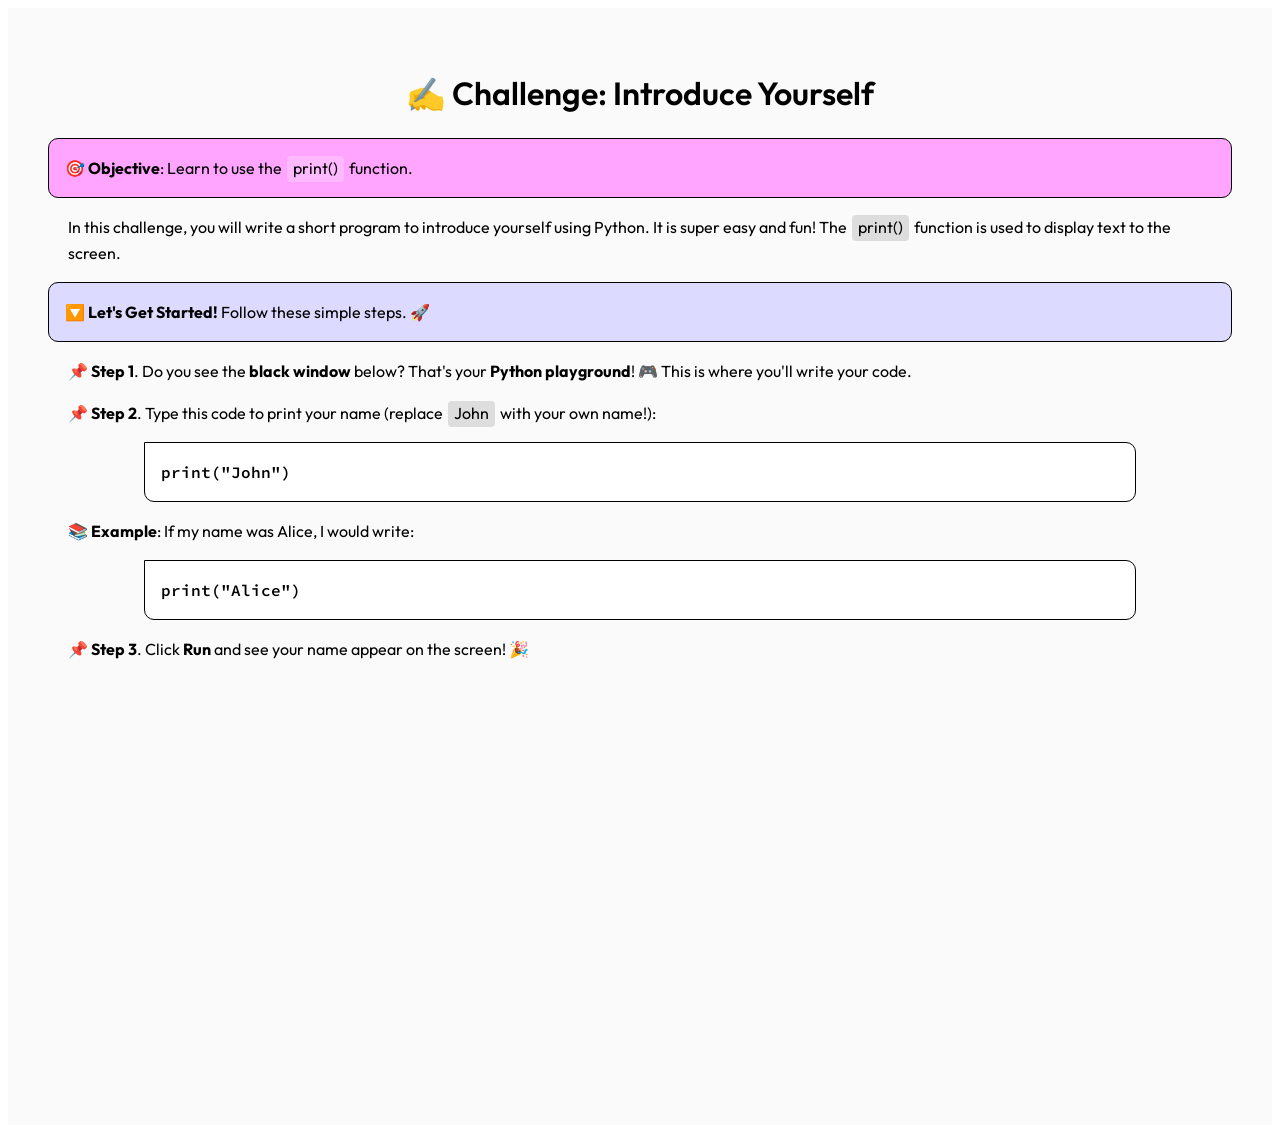
<file: index.html>
<!DOCTYPE html>
<html>
  <head>
    <link href="styles.css">
  </head>
  <body>
    <div class="custom-wrapper">

	<h3>✍ Challenge: Introduce Yourself</h3>
	<div class="custom-bold custom-bg-rose"><strong>🎯 Objective</strong>: Learn to use the <span class="custom-bold__inline-code">print()</span> function.</div>
	<div class="custom-normal">In this challenge, you will write a short program to introduce yourself using Python. It is super easy and fun! The <span class="custom-normal__inline-code">print()</span> function is used to display text to the screen.</div>
	<div class="custom-bold custom-bg-blue"><strong>🔽 Let&#39;s Get Started!</strong> Follow these simple steps. 🚀</div>
	<div class="custom-normal"><strong>📌 Step 1</strong>. Do you see the <strong>black window</strong> below? That&#39;s your <strong>Python playground</strong>! 🎮 This is where you&#39;ll write your code.</div>
	<div class="custom-normal"><strong>📌 Step 2</strong>. Type this code to print your name (replace <span class="custom-normal__inline-code">John</span> with your own name!):</div>
	<div class="custom-code custom-code__no-file-name">
		<div class="custom-code__python-keyword">print(<span class="custom-code__python-string">&quot;John&quot;</span>)</div></div>
	<div class="custom-normal"><strong>📚 Example</strong>: If my name was Alice, I would write:</div>
	<div class="custom-code custom-code__no-file-name">
		<div class="custom-code__python-keyword">print(<span class="custom-code__python-string">&quot;Alice&quot;</span>)</div></div>
	<div class="custom-normal"><strong>📌 Step 3</strong>. Click <strong>Run</strong> and see your name appear on the screen! 🎉</div>
	<iframe src="https://ishaanbhimwal.github.io/online-python-compiler/"></iframe>
</div>


<style>
	.course-player__html-item {
		max-width: none; margin: 0; padding: 0;
	}

</style>

<style>
@import url('https://fonts.googleapis.com/css2?family=Outfit:wght@100..900&family=Source+Code+Pro&display=swap');

.custom-wrapper {
	background-color: #fafafa;
	font-family: 'Outfit';
	line-height: 26px;
	padding: 40px;
}

.custom-wrapper h3 {
	font-size: 32px;
	font-weight: 600;
	margin-bottom: 32px;
	text-align: center;
}

.custom-wrapper .custom-bold {
	border: 1px solid black;
	border-radius: 10px;
	margin-bottom: 16px;
	padding: 16px;
}

.custom-wrapper .custom-bold__inline-code {
	background-color: #ffbaff;
	border-radius: 4px;
	margin: 0 2px;
	padding: 2px 6px 4px 6px;
}

.custom-wrapper .custom-normal {
	font-weight: normal;
	margin-bottom: 16px;
	padding: 0 20px;
}

.custom-wrapper .custom-normal__inline-code {
	background-color: #ddd;
	border-radius: 4px;
	margin: 0 2px;
	padding: 2px 6px 4px 6px;
}

.custom-wrapper .custom-bg-blue {
	background-color: #dcdaff;
}

.custom-wrapper .custom-bg-rose {
	background-color: #ffa4ff;
}

.custom-wrapper .custom-code {
	background-color: #fff;
	border-bottom-left-radius: 10px;
	border-bottom-right-radius: 10px;
	border-top-right-radius: 10px;
	border: 1px solid black;
	display: flex;
	flex-direction: row;
	font-family: 'Source Code Pro';
	font-weight: 600;
	margin: 0 96px 16px 96px;
	padding: 16px;
}

.custom-wrapper .custom-code-file {
	background-color: #000;
	border-top-left-radius: 10px;
	border-top-right-radius: 10px;
	border-top: 1px solid black;
	border-left: 1px solid black;
	border-right: 1px solid black;
	color: #fff;
	font-family: 'Outfit';
	font-size: 12px;
	font-weight: 600;
	margin: 48px 96px 0 96px;
	padding: 4px 16px;
	width: fit-content;
}

iframe {
	border: none;
	border-radius: 10px;
	height: 400px;
	width: 100%;
}
</style>

  </body>
</html>
</file>
<file: styles.css>
@import url('https://fonts.googleapis.com/css2?family=Outfit:wght@100..900&family=Source+Code+Pro&display=swap');

.custom-wrapper {
	background-color: #fafafa;
	font-family: 'Outfit';
	line-height: 26px;
	padding: 40px;
}

.custom-wrapper h3 {
	font-size: 32px;
	font-weight: 600;
	margin-bottom: 32px;
	text-align: center;
}

.custom-wrapper .custom-bold {
	border: 1px solid black;
	border-radius: 10px;
	margin-bottom: 16px;
	padding: 16px;
}

.custom-wrapper .custom-bold__inline-code {
	background-color: #ffbaff;
	border-radius: 4px;
	margin: 0 2px;
	padding: 2px 6px 4px 6px;
}

.custom-wrapper .custom-normal {
	font-weight: normal;
	margin-bottom: 16px;
	padding: 0 20px;
}

.custom-wrapper .custom-normal__inline-code {
	background-color: #ddd;
	border-radius: 4px;
	margin: 0 2px;
	padding: 2px 6px 4px 6px;
}

.custom-wrapper .custom-bg-blue {
	background-color: #dcdaff;
}

.custom-wrapper .custom-bg-rose {
	background-color: #ffa4ff;
}

.custom-wrapper .custom-code {
	background-color: #fff;
	border-bottom-left-radius: 10px;
	border-bottom-right-radius: 10px;
	border-top-right-radius: 10px;
	border: 1px solid black;
	display: flex;
	flex-direction: row;
	font-family: 'Source Code Pro';
	font-weight: 600;
	margin: 0 96px 16px 96px;
	padding: 16px;
}

.custom-wrapper .custom-code-file {
	background-color: #000;
	border-top-left-radius: 10px;
	border-top-right-radius: 10px;
	border-top: 1px solid black;
	border-left: 1px solid black;
	border-right: 1px solid black;
	color: #fff;
	font-family: 'Outfit';
	font-size: 12px;
	font-weight: 600;
	margin: 48px 96px 0 96px;
	padding: 4px 16px;
	width: fit-content;
}

iframe {
	border: none;
	border-radius: 10px;
	height: 400px;
	width: 100%;
}
</file>
